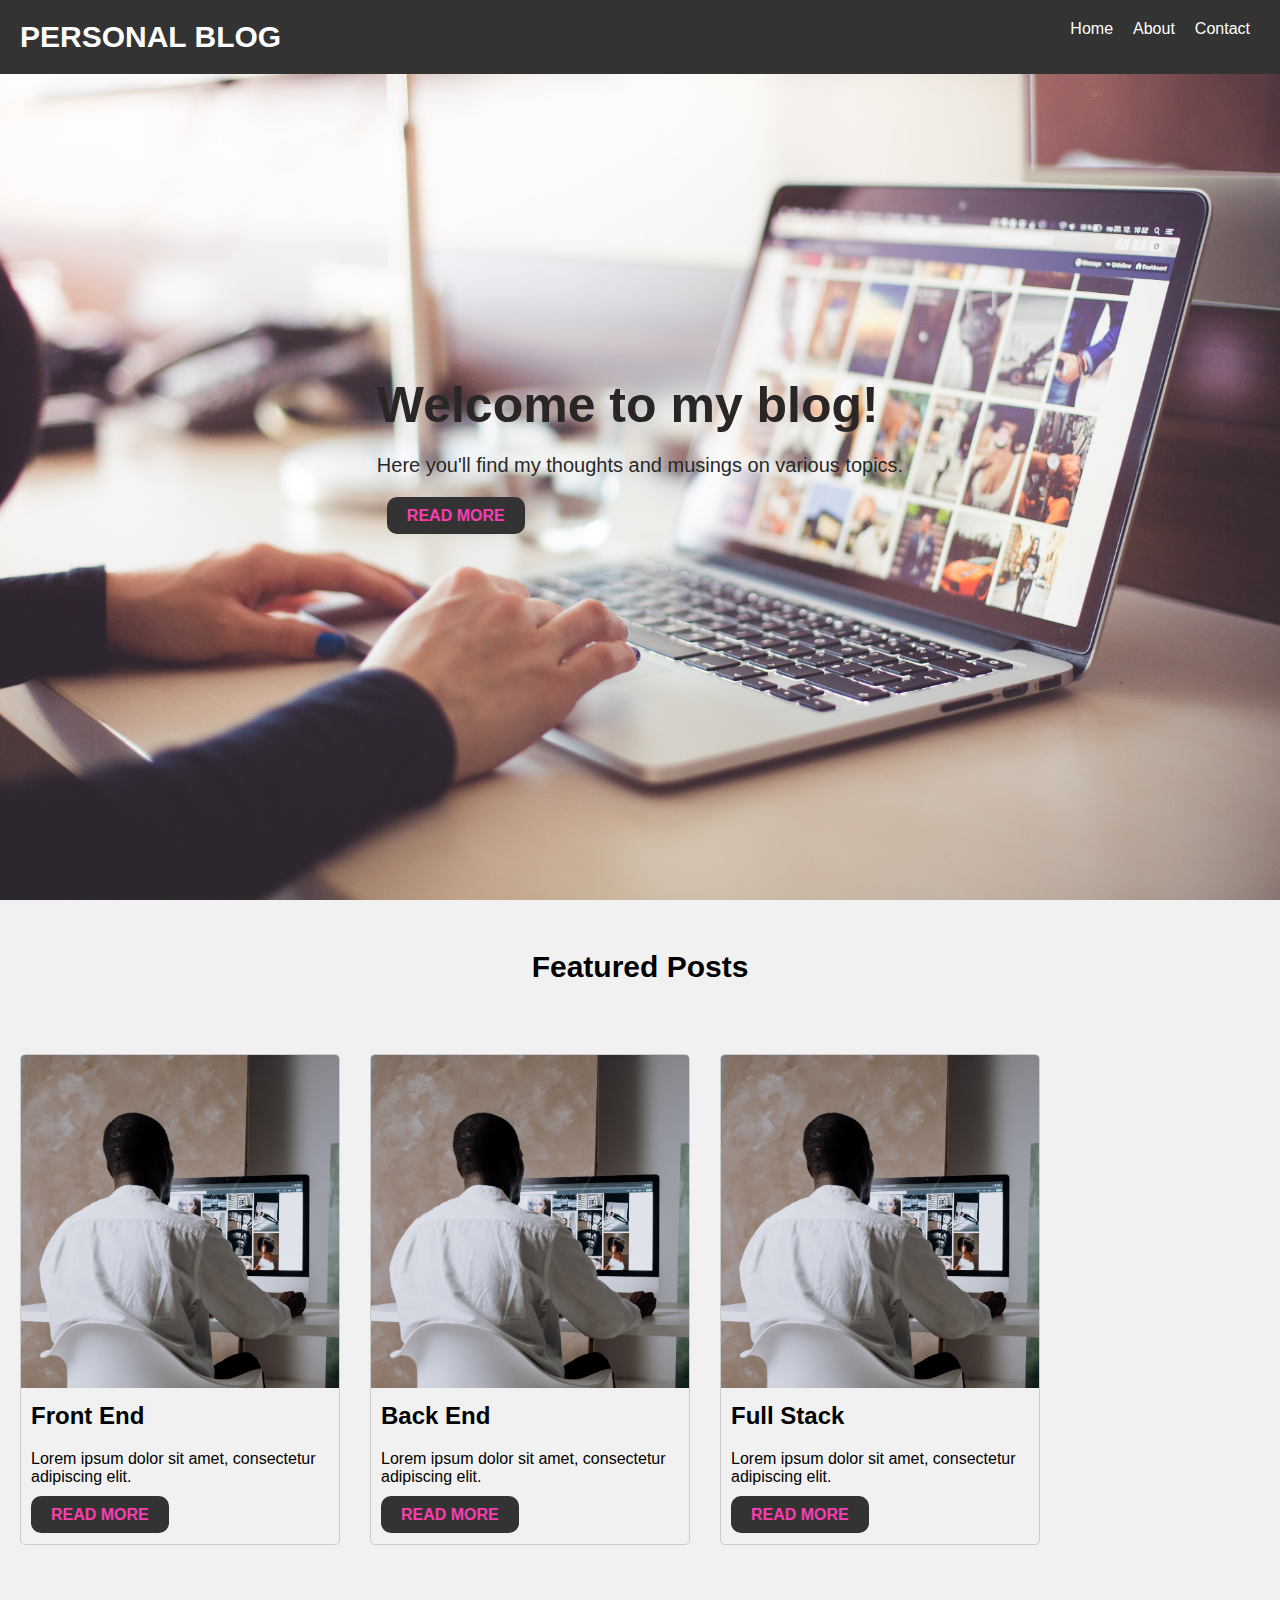
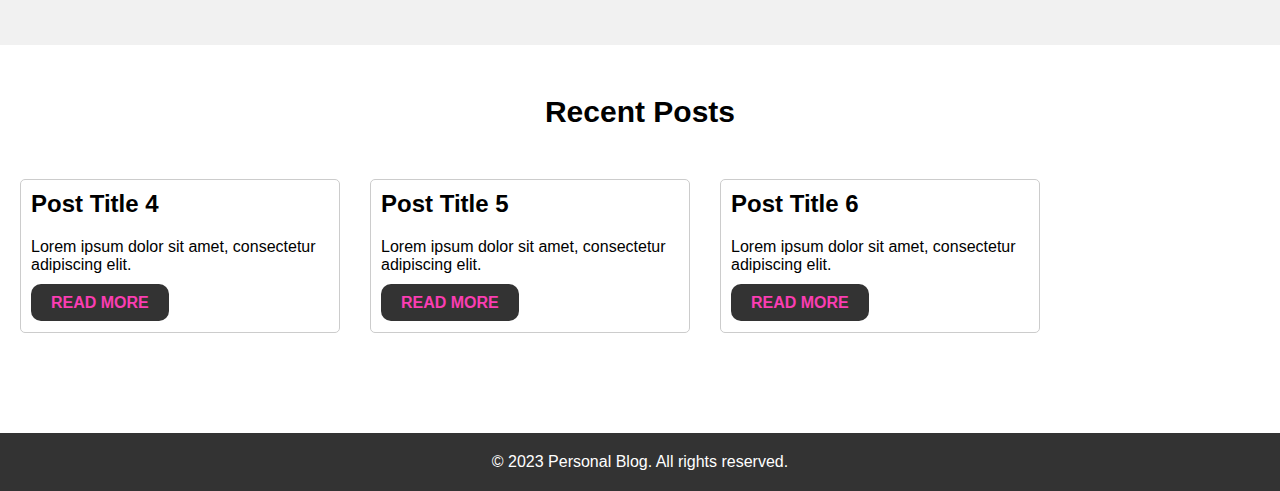
<file: html/index.html>
<!DOCTYPE html>
<html>
<head>
	<title>Personal Blog</title>
	<meta charset="UTF-8">
	<meta name="viewport" content="width=device-width, initial-scale=1.0">
	<link rel="stylesheet" type="text/css" href="../css/main.css">
</head>
<body>
	<header>
		<div class="container">
			<h1> Personal Blog </h1>
        
			<nav>
				<ul>
					<li><a href="../html/index.html">Home</a></li>
					<li><a href="#">About</a></li>
					<li><a href="#">Contact</a></li>
				</ul>
			</nav>
		</div>
	</header>

	<section class="banner">
		<div class="container">
			<h2>Welcome to my blog!</h2>
			<p>Here you'll find my thoughts and musings on various topics.</p>
			<a href="../html/post.html" class="btn">Read More</a>
		</div>
	</section>

	<section class="post-card-container">
		<div class="container">
			<h3>Featured Posts</h3>
			<div class="posts">
                <div class="post-card">
                    <img  class="img" src="../images/post.jpg" alt="Post Image">
                    <h4>Front End</h4>
                    <p>Lorem ipsum dolor sit amet, consectetur adipiscing elit.</p>
                    <a href="../html/post.html" class="btn">Read More</a>
                </div>
                
                <div class="post-card">
                    <img class="img" src="../images/post.jpg" alt="Post Image">
                    <h4>Back End</h4>
                    <p>Lorem ipsum dolor sit amet, consectetur adipiscing elit.</p>
                    <a href="post.html" class="btn">Read More</a>
                </div>
                <div class="post-card">
                    <img class="img" src="../images/post.jpg" alt="Post Image">
                    <h4>Full Stack</h4>
                    <p>Lorem ipsum dolor sit amet, consectetur adipiscing elit.</p>
                    <a href="post.html" class="btn">Read More</a>
                </div>
            </div>
		</div>
	</section>

	<section class="recent-posts">
		<div class="container">
			<h3>Recent Posts</h3>
			<div class="posts">
                <div class="post-card">
                    <h4>Post Title 4</h4>
                    <p>Lorem ipsum dolor sit amet, consectetur adipiscing elit.</p>
                    <a href="#" class="btn">Read More</a>
                </div>
                <div class="post-card">
                    <h4>Post Title 5</h4>
                    <p>Lorem ipsum dolor sit amet, consectetur adipiscing elit.</p>
                    <a href="#" class="btn">Read More</a>
                </div>
                <div class="post-card">
                    <h4>Post Title 6</h4>
                    <p>Lorem ipsum dolor sit amet, consectetur adipiscing elit.</p>
                    <a href="#" class="btn">Read More</a>
                </div>
            </div>
		</div>
	</section>

	<footer>
		<div class="container">
			<p>&copy; 2023 Personal Blog. All rights reserved.</p>
		</div>
	</footer>

</body>
</html>
</file>
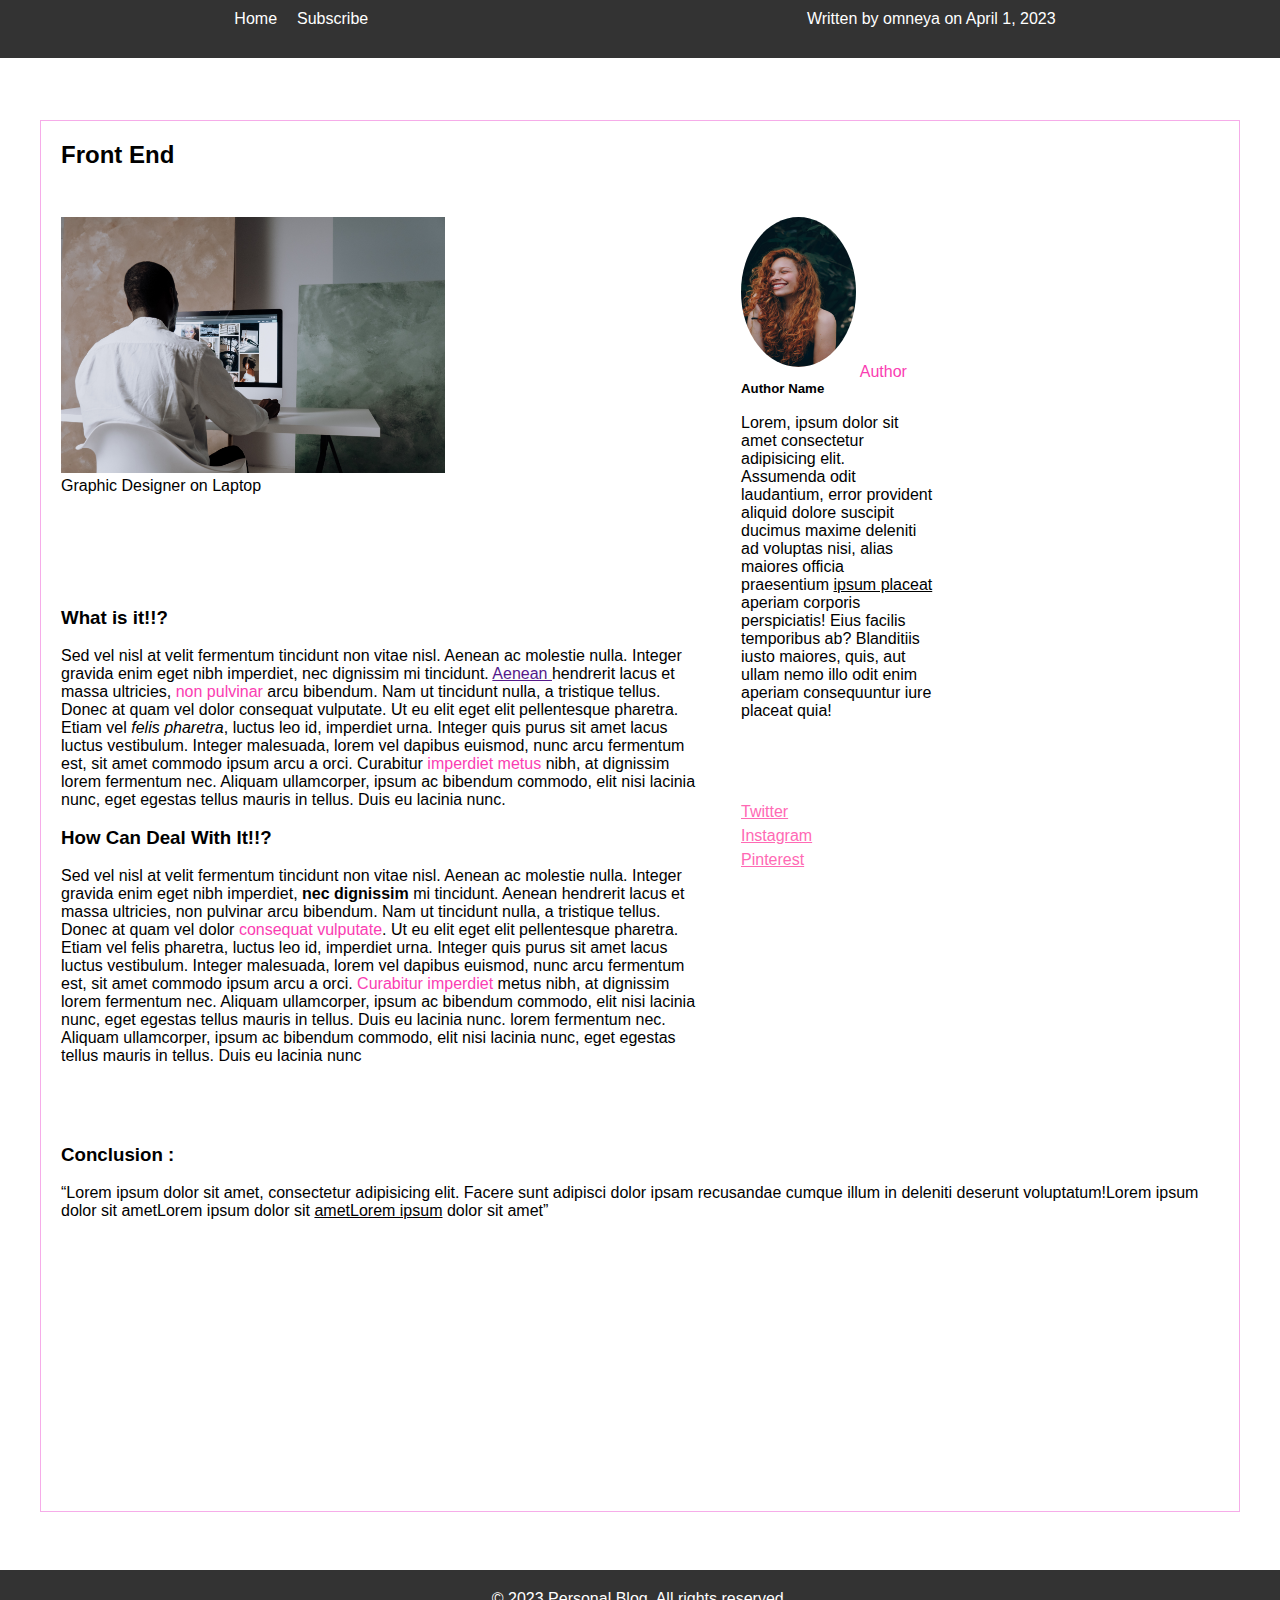
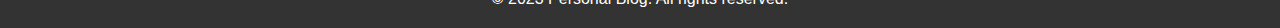
<file: html/post.html>
<!DOCTYPE html>
<html>
<head>
	<title>My Blog Post</title>
	<link rel="stylesheet" type="text/css" href="../css/main.css">
</head>
<body>
	<header>
        <nav>
			<ul>
				<li><a href="../html/index.html">Home</a></li>
				<li><a href="#">Subscribe</a></li>
				
			</ul>
		</nav>
		
		
	</header>
	<main>
		<section class="container">
            <article>
                <header class="art">
                    <nav>
                        <ul>
                            <li><a href="../html/index.html">Home</a></li>
                            <li><a href="#">Subscribe</a></li>
                            
                        </ul>
                    </nav>
                    <!-- <h2>My Blog Post Title</h2> -->
                    <p>Written by omneya on April 1, 2023</p>
                </header>
              <div class="title">
                <h2>Front End </h2><br>
              </div>
           <div class="contain">
           <figure>
            <img src="../images/post.jpg" alt="Blog Post Image">
            <figcaption>Graphic Designer on Laptop</figcaption>
        </figure>
          <div class="personImg">
            
            <img  class="pImg" src="../images/girl1.jpg" alt="">
            <span>Author</span>
            <h5>Author Name</h5><br>
            <p>Lorem, ipsum dolor sit amet consectetur adipisicing elit. Assumenda odit laudantium, error provident aliquid dolore suscipit ducimus maxime deleniti ad voluptas nisi, alias maiores officia praesentium <u>ipsum placeat</u> aperiam corporis perspiciatis! Eius facilis temporibus ab? Blanditiis iusto maiores, quis, aut ullam nemo illo odit enim aperiam consequuntur iure placeat quia!</p>


            <ul class="list">
                <li><a href="">Twitter</a></li>
                <li><a href="">Instagram</a></li>
                <li><a href="">Pinterest</a></li>
            </ul>
          </div>
           <div class="parag">

            <h3>What is it!!?</h3><br>

            <p>Sed vel nisl at velit fermentum tincidunt non vitae nisl. Aenean ac molestie nulla. Integer gravida enim eget nibh imperdiet, nec dignissim mi tincidunt. <a href="">Aenean </a> hendrerit lacus et massa ultricies, <span>non pulvinar</span> arcu bibendum. Nam ut tincidunt nulla, a tristique tellus. Donec at quam vel dolor consequat vulputate. Ut eu elit eget elit pellentesque pharetra. Etiam vel <i>felis pharetra</i>, luctus leo id, imperdiet urna. Integer quis purus sit amet lacus luctus vestibulum. Integer malesuada, lorem vel dapibus euismod, nunc arcu fermentum est, sit amet commodo ipsum arcu a orci. Curabitur <span> imperdiet metus</span> nibh, at dignissim lorem fermentum nec. Aliquam ullamcorper, ipsum ac bibendum commodo, elit nisi lacinia nunc, eget egestas tellus mauris in tellus. Duis eu lacinia nunc.</p><br>


            
            <h3>How Can Deal With It!!?</h3><br>

            <p>Sed vel nisl at velit fermentum tincidunt non vitae nisl. Aenean ac molestie nulla. Integer gravida enim eget nibh imperdiet,<b> nec dignissim</b> mi tincidunt. Aenean hendrerit lacus et massa ultricies, non pulvinar arcu bibendum. Nam ut tincidunt nulla, a tristique tellus. Donec at quam vel dolor <span>consequat vulputate</span>. Ut eu elit eget elit pellentesque pharetra. Etiam vel felis pharetra, luctus leo id, imperdiet urna. Integer quis purus sit amet lacus luctus vestibulum. Integer malesuada, lorem vel dapibus euismod, nunc arcu fermentum est, sit amet commodo ipsum arcu a orci. <span>Curabitur imperdiet</span> metus nibh, at dignissim lorem fermentum nec. Aliquam ullamcorper, ipsum ac bibendum commodo, elit nisi lacinia nunc, eget egestas tellus mauris in tellus. Duis eu lacinia nunc. lorem fermentum nec. Aliquam ullamcorper, ipsum ac bibendum commodo, elit nisi lacinia nunc, eget egestas tellus mauris in tellus. Duis eu lacinia nunc</p>

            
           

            </div>
            
           </div>
           <!-- <div class="cont">
            <div class="vertical-line">
                <p class="p">Lorem ipsum dolor sit amet, consectetur adipisicing elit. Facilis, soluta! </p>

            </div>
           </div> -->

           <h3>Conclusion :</h3><br>
           <q>Lorem ipsum dolor sit amet, consectetur adipisicing elit. Facere sunt adipisci dolor ipsam recusandae cumque illum in deleniti deserunt voluptatum!Lorem ipsum dolor sit ametLorem ipsum dolor sit <u>ametLorem ipsum</u> dolor sit amet</q>

    
           </div>
    
    
                
            </article>
            <!-- <footer>
                <p>Tags: <a href="#">tag1</a>, <a href="#">tag2</a>, <a href="#">tag3</a></p>
            </footer> -->
        </section>
	</main>
	<footer>
		<p>&copy; 2023 Personal Blog. All rights reserved.</p>
	</footer>
</body>
</html>
</file>
<file: css/main.css>
@import url('../css/header.css');
@import url('../css/footer.css');
@import url('../css/post.css');
@import url('../css/index.css');



*{
    /* box-sizing: border-box; */
    margin: 0;
    padding: 0;
    font-family: Arial, sans-serif;
    }
</file>
